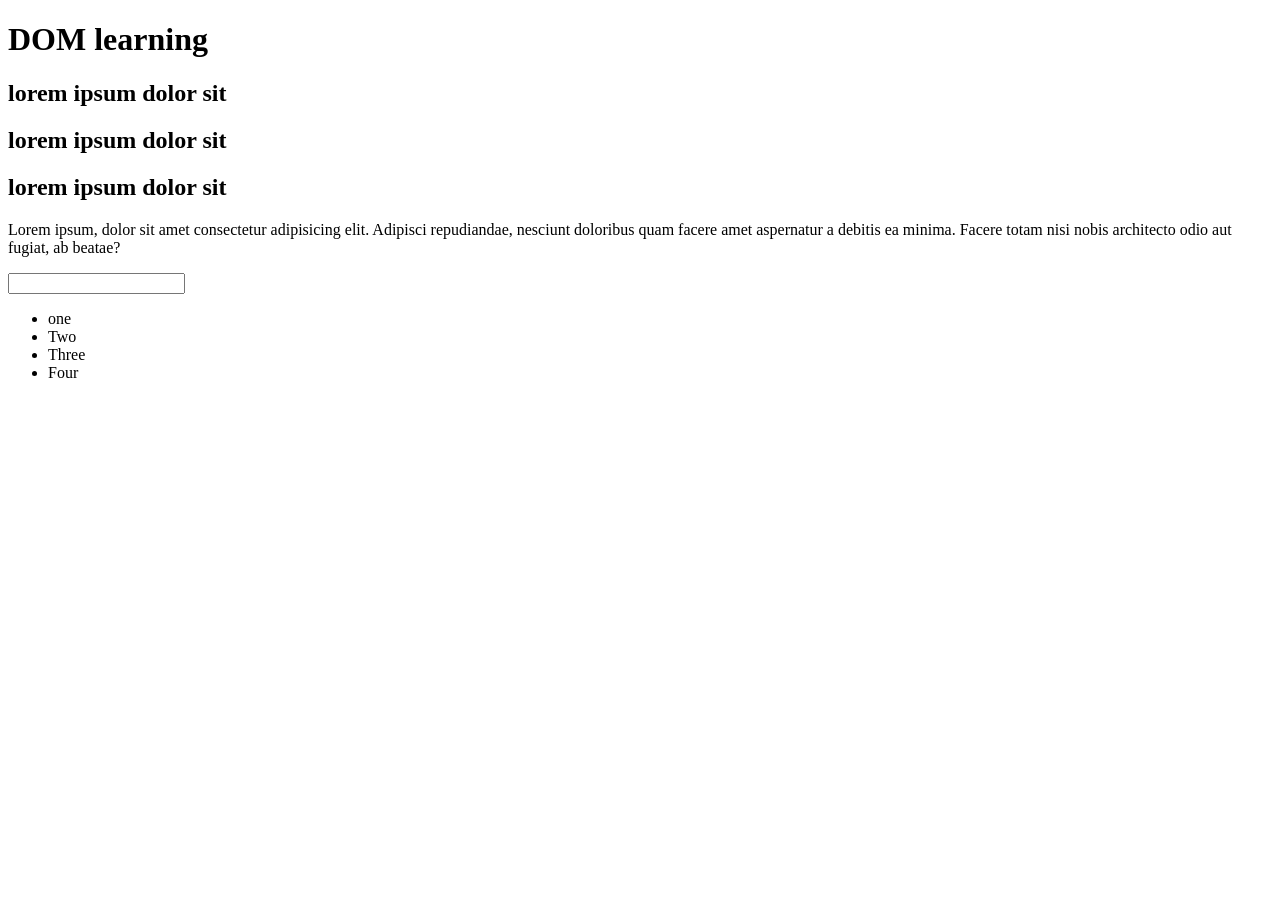
<file: DOM/index.html>
<!DOCTYPE html>
<html lang="en">
<head>
    <meta charset="UTF-8">
    <meta name="viewport" content="width=device-width, initial-scale=1.0">
    <title>DOM learning</title>
</head>
<body>
    <div class="bg-black">
        <h1 id="title" class="heading">DOM learning <spam style="display:none";>  Test Text</spam></h1>
        <h2>lorem ipsum dolor sit</h2>
        <h2>lorem ipsum dolor sit</h2>
        <h2>lorem ipsum dolor sit</h2>
        <p>Lorem ipsum, dolor sit amet consectetur adipisicing elit. Adipisci repudiandae, nesciunt doloribus quam facere amet aspernatur a debitis ea minima. Facere totam nisi nobis architecto odio aut fugiat, ab beatae?</p>
        <input type="password" name="" id="">

        <ul>
            <li class="list-item">one</li>
            <li class="list-item">Two</li>
            <li class="list-item">Three</li>
            <li class="list-item">Four</li>
        </ul>
    </div>
</body>
</html>
</file>
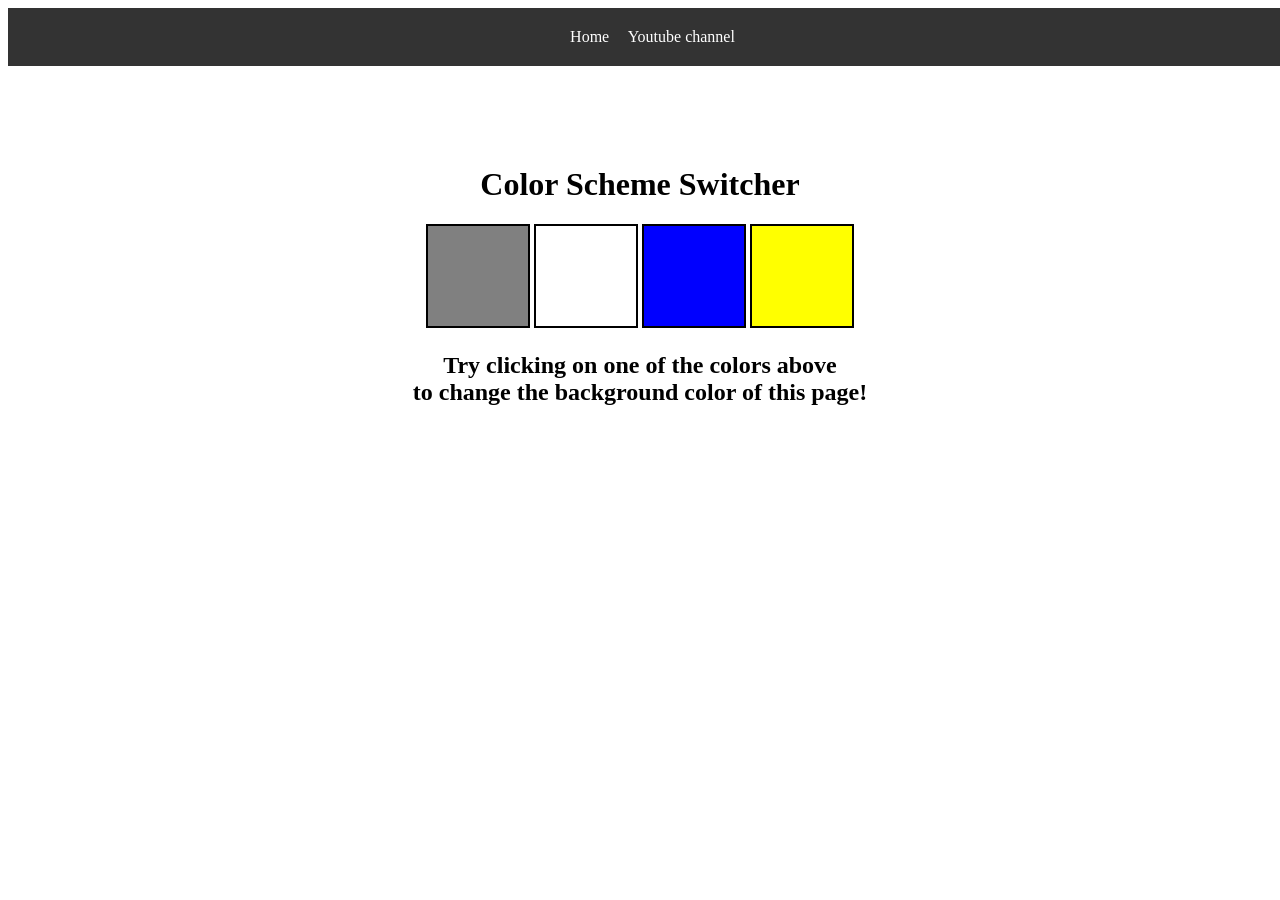
<file: Projext/index.html>
<!DOCTYPE html>
<html lang="en">
  <head>
    <meta charset="UTF-8" />
    <meta name="viewport" content="width=device-width, initial-scale=1.0" />
    <meta http-equiv="X-UA-Compatible" content="ie=edge" />
    <link rel="stylesheet" href="style.css">
    <title>JavaScript Background Color Switcher</title>
  </head>
  <body>
    <nav>
      <a href="/" aria-current="page">Home</a>
      <a target="_blank" href="https://www.youtube.com/@chaiaurcode"
        >Youtube channel</a
      >
    </nav>
    <div class="canvas">
      <!-- <a
        style="
          background-color: #fff;
          padding: 10px 30px;
          border-radius: 8px;
          color: #212121;
          text-decoration: none;
          border: 2px solid #212121;
        "
        href="../index.html"
        >Back to Home Page</a
      > -->
      <h1>Color Scheme Switcher</h1>
      <span class="button" id="grey"></span>
      <span class="button" id="white"></span>
      <span class="button" id="blue"></span>
      <span class="button" id="yellow"></span>
      <h2>
        Try clicking on one of the colors above
        <span>to change the background color of this page!</span>
      </h2>
    </div>
    <script src="1.js"></script>
  </body>
</html>
</file>
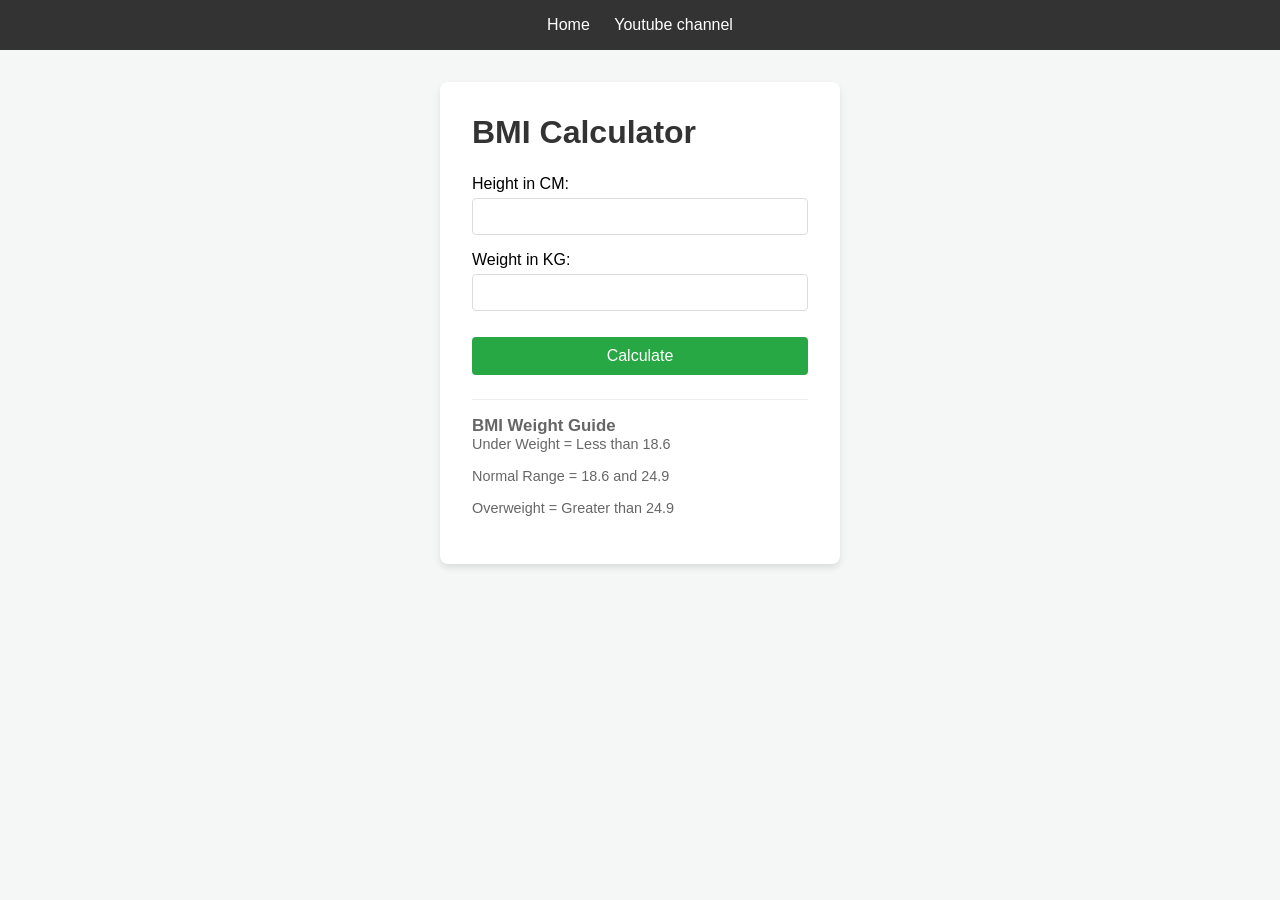
<file: Project/BMICalculator/index.html>
<!DOCTYPE html>
<html lang="en">
  <head>
    <meta charset="UTF-8" />
    <meta name="viewport" content="width=device-width, initial-scale=1.0" />
    <meta http-equiv="X-UA-Compatible" content="ie=edge" />
    <link rel="stylesheet" href="style.css" />
    <title>BMI Calculator</title>
  </head>
  <body>
    <nav>
      <a href="/" aria-current="page">Home</a>
      <a target="_blank" href="https://www.youtube.com/@chaiaurcode"
        >Youtube channel</a
      >
    </nav>
    <div class="container">
      <h1>BMI Calculator</h1>
      <form>
        <p><label>Height in CM: </label><input type="text" id="height" /></p>
        <p><label>Weight in KG: </label><input type="text" id="weight" /></p>
        <button>Calculate</button>
        <div id="results"></div>
        <div id="weight-guide">
          <h3>BMI Weight Guide</h3>
          <p id="under">Under Weight = Less than 18.6</p>
          <p id="normal">Normal Range = 18.6 and 24.9</p>
          <p id="over">Overweight = Greater than 24.9</p>
        </div>
      </form>
    </div>
  </body>
  <script src="1.js"></script>
</html>
</file>
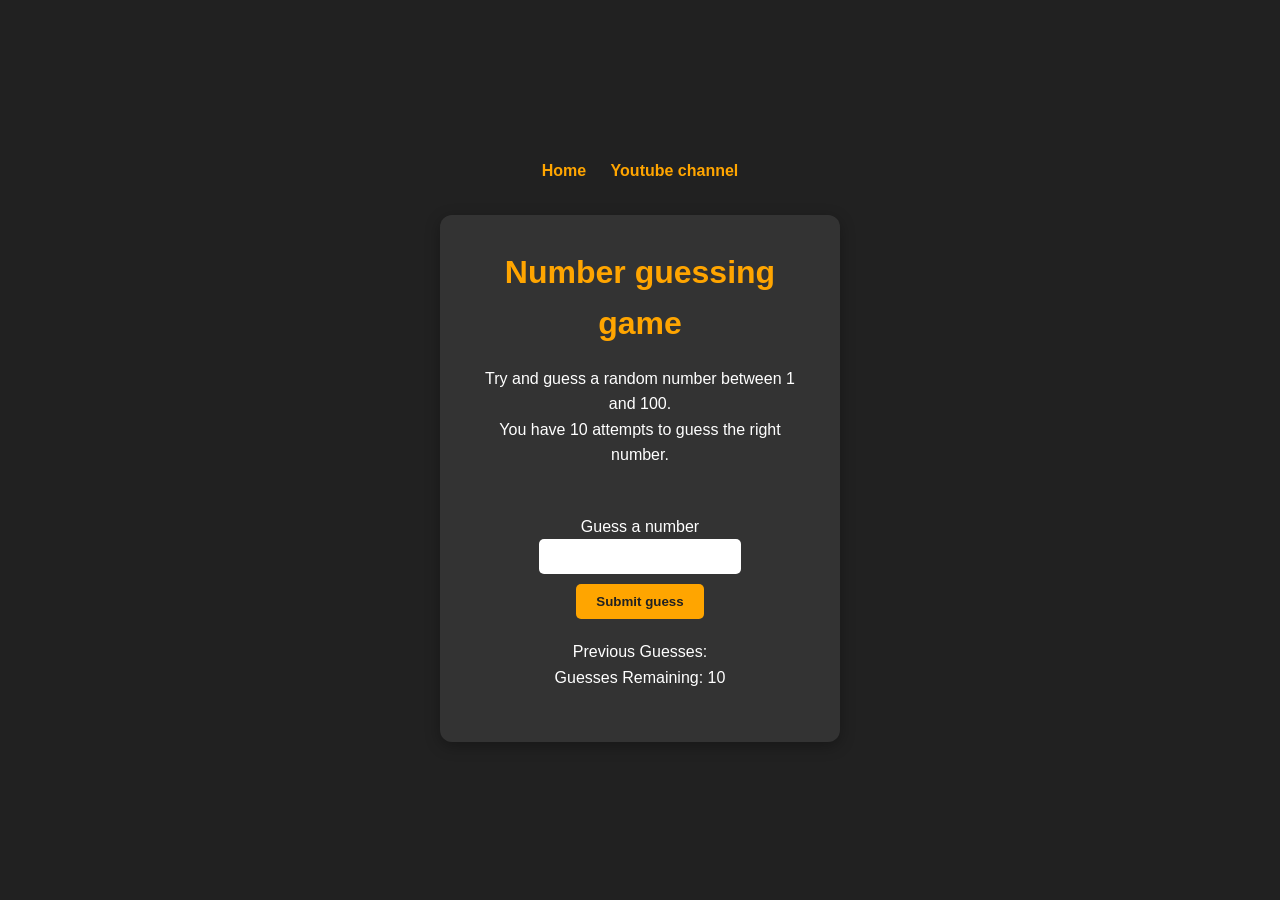
<file: Project/GuessTheNumber/index.html>
<!DOCTYPE html>
<html lang="en">
<head>
    <meta charset="UTF-8">
    <meta name="viewport" content="width=device-width, initial-scale=1.0">
    <meta http-equiv="X-UA-Compatible" content="ie=edge">
    <title>Number Guessing Game</title>
    <link rel="stylesheet" href="style.css">
</head>
<body style="background-color:#212121; color:#fff;">
  <nav>
    <a href="/" aria-current="page">Home</a>
    <a target="_blank" href="https://www.youtube.com/@chaiaurcode"
      >Youtube channel</a
    >
  </nav>
    
    <div id="wrapper">
      <h1>Number guessing game</h1>
    <p>Try and guess a random number between 1 and 100.</p>
    <p>You have 10 attempts to guess the right number.</p>
    </br>
        <form class="form">
            <label2 for="guessField" id="guess">Guess a number</label>
            <input type="text" id="guessField" class="guessField">
            <input type="submit" id="subt" value="Submit guess" class="guessSubmit">
        </form>

        <div class="resultParas">
            <p >Previous Guesses: <span class="guesses"></span></p>
            <p >Guesses Remaining: <span class="lastResult">10</span></p>
            <p class="lowOrHi"></p>
        </div>
    </div>
    <script src="1.js"></script>
</body>
</html>
</file>
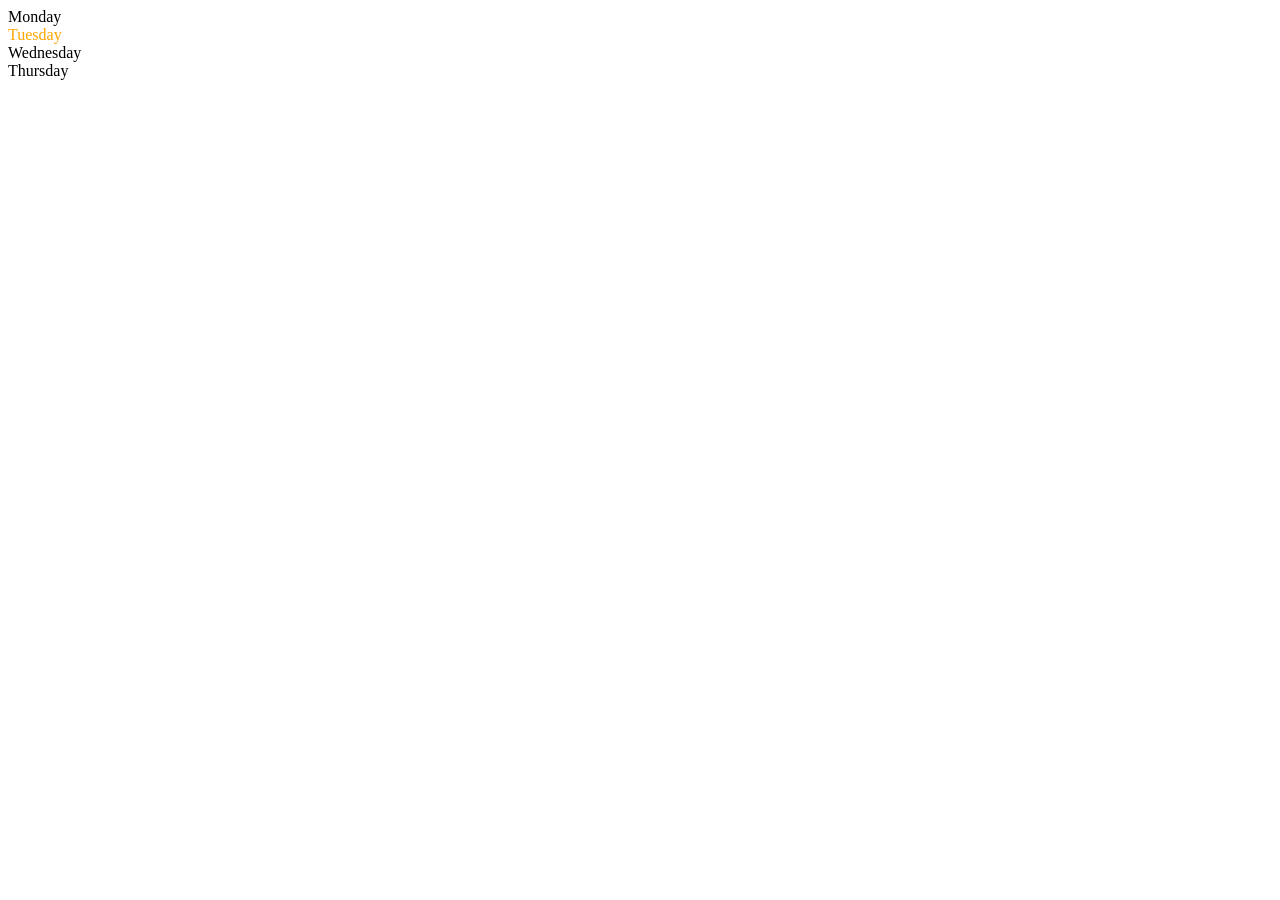
<file: DOM/index1.html>
<!DOCTYPE html>
<html lang="en">
<head>
    <meta charset="UTF-8">
    <meta name="viewport" content="width=device-width, initial-scale=1.0">
    <title>Dom</title>
</head>
<body>
    <div class="parent">
        <div class="day">Monday</div>
        <div class="day">Tuesday</div>
        <div class="day">Wednesday</div>
        <div class="day">Thursday</div>
    </div>
</body>
<script>
    const parent=document.querySelector('.parent');
    console.log(parent);
     console.log(parent.children);
     console.log(parent.children[1].innerHTML);

     for (let i = 0; i < parent.children.length; i++) {
        console.log(parent.children[i].innerHTML);
     }

parent.children[1].style.color="orange"
console.log(parent.firstElementChild);
console.log(parent.lastElementChild);

const dayone=document.querySelector('.day')
console.log(dayone);
console.log(dayone.parentElement);
console.log(dayone.nextElementSibling);

console.log("Nodes", parent.childNodes);


</script>
</html>
</file>
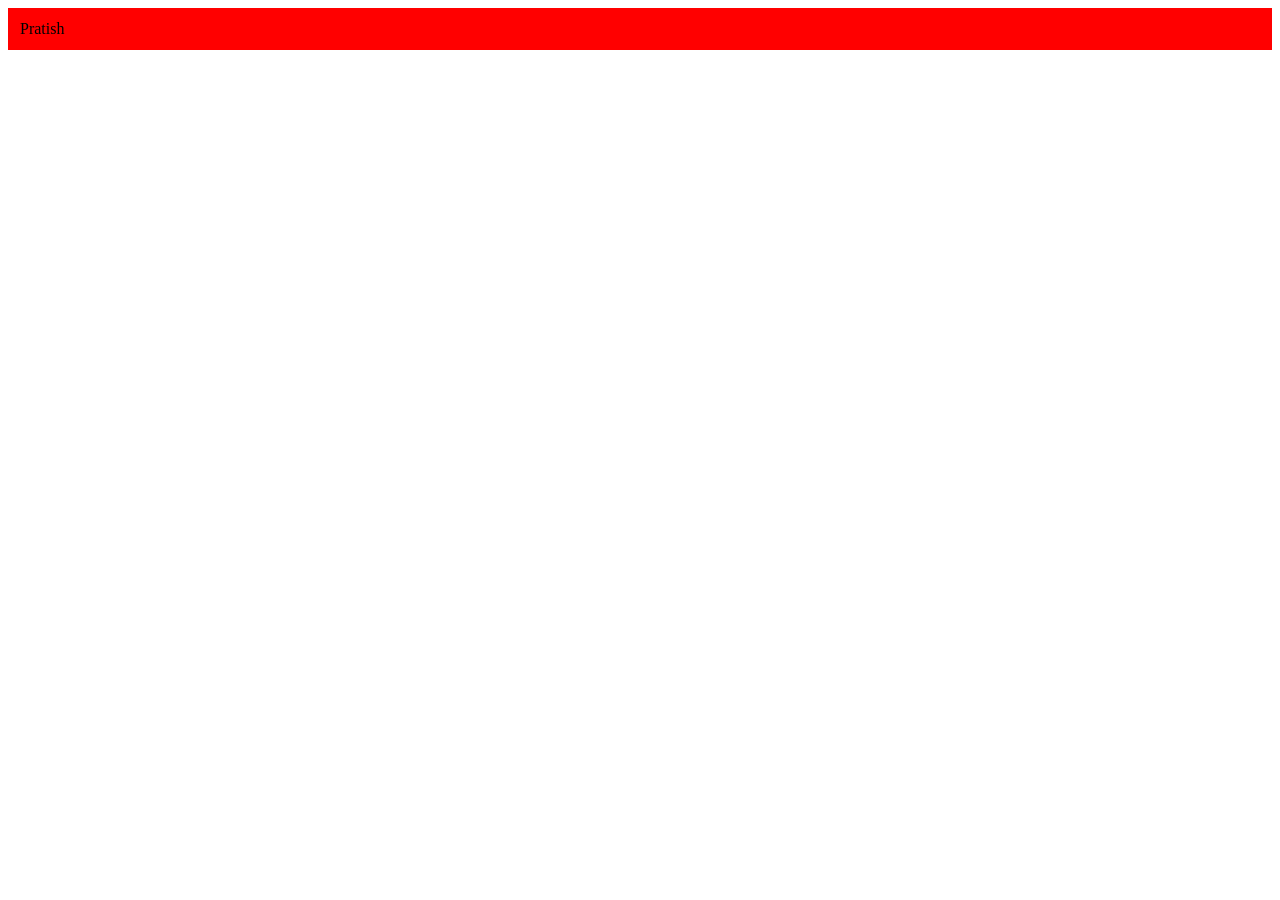
<file: DOM/index2.html>
<!DOCTYPE html>
<html lang="en">
<head>
    <meta charset="UTF-8">
    <meta name="viewport" content="width=device-width, initial-scale=1.0">
    <title>Dom</title>
</head>
<body>
    <script>
        const div=document.createElement('div');
        console.log(div);
        div.className="main"
        div.id=Math.round(Math.random()*10+1)
        div.setAttribute("title","generated title")
        div.style.backgroundColor="red"
        div.style.padding="12px"
        // div.innerText="Pratish"
        const addnode=document.createTextNode("Pratish")
        div.appendChild(addnode);

        document.body.appendChild(div)
    </script>
</body>
</html>
</file>
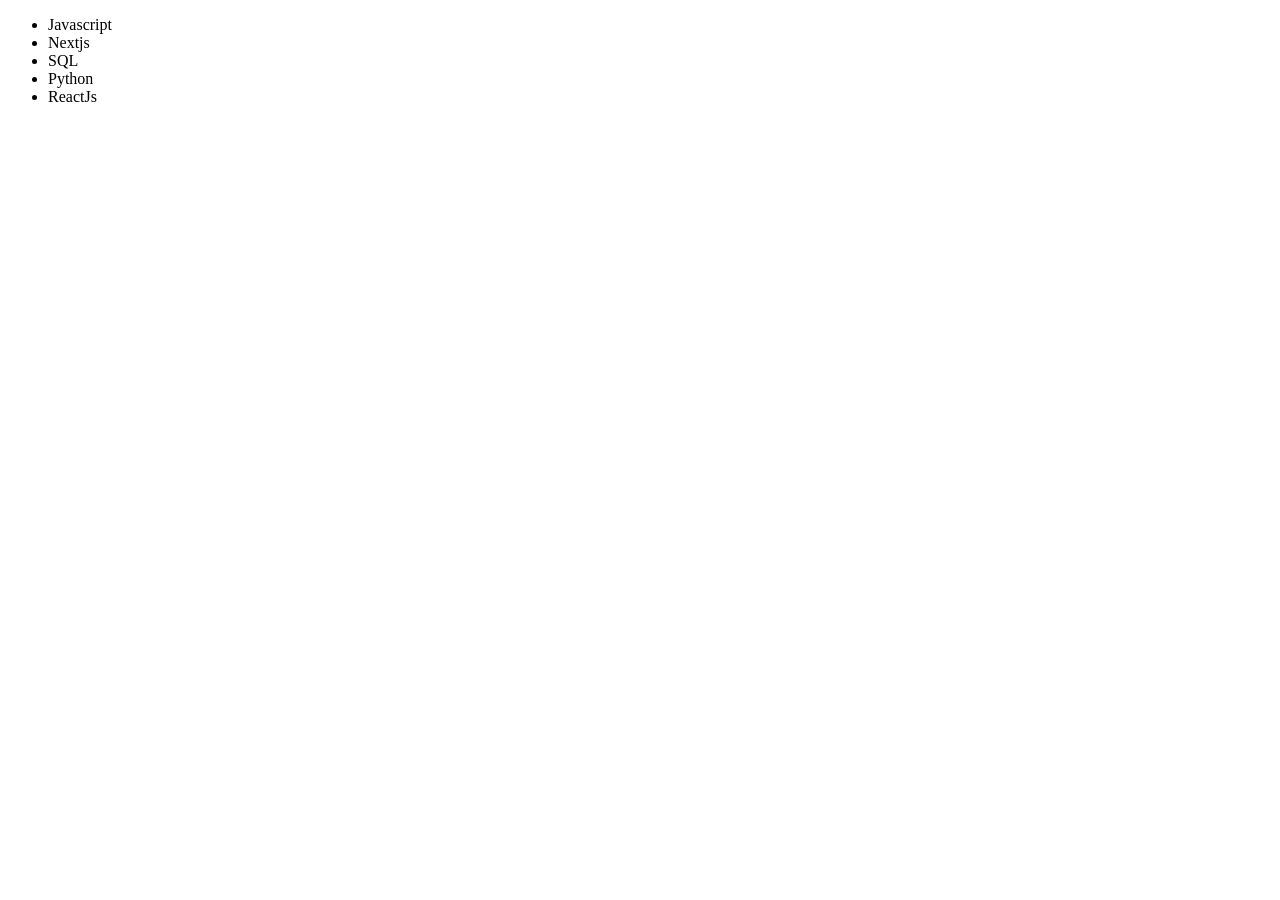
<file: DOM/index3.html>
<!DOCTYPE html>
<html lang="en">
<head>
    <meta charset="UTF-8">
    <meta name="viewport" content="width=device-width, initial-scale=1.0">
    <title>DOM</title>
</head>
<body>
    <ul class="language">
        <li>Javascript</li>
    </ul>
</body>
<script>
    function addlangName(langName){
        const li=document.createElement('li');
        li.innerHTML=`${langName}`
        document.querySelector('.language').appendChild(li)
    }
    addlangName("Java")
    addlangName("SQL")
    addlangName("Python")

    function addOptilanguage(langName){
        const li=document.createElement('li')
        li.appendChild(document.createTextNode(langName))
        document.querySelector('.language').appendChild(li)
    }
    addOptilanguage("ReactJs")

    //Edit
    const secondLang=document.querySelector("li:nth-child(2)")
    // secondLang.innerHTML="NextJs"
    const newLi=document.createElement('li')
    newLi.textContent="Nextjs"
    secondLang.replaceWith(newLi)
</script>
</html>
</file>
<file: Projext/style.css>
html {
  margin: 0;
}

span {
  display: block;
}
.canvas {
  margin: 100px auto 100px;
  width: 80%;
  text-align: center;
}

.button {
  width: 100px;
  height: 100px;
  border: solid black 2px;
  display: inline-block;
}

#grey {
  background: grey;
}

#white {
  background: white;
}
#blue {
  background: blue;
}
#yellow {
  background: yellow;
}

nav {
  width: 100%;
  padding: 20px;
  background: #333;
   text-align: center;
}

nav a {
  color: white;
  margin-right: 15px;
  text-decoration: none;
 
}
</file>
<file: Project/BMICalculator/style.css>
/* Basic Reset */
* {
  box-sizing: border-box;
  margin: 0;
  padding: 0;
}

body {
  font-family: 'Segoe UI', Tahoma, Geneva, Verdana, sans-serif;
  background-color: #f4f7f6;
  display: flex;
  flex-direction: column;
  align-items: center;
  min-height: 100vh;
}

nav {
  width: 100%;
  padding: 1rem;
  background: #333;
  color: white;
  text-align: center;
}

nav a {
  color: white;
  margin: 0 10px;
  text-decoration: none;
}

.container {
  background: white;
  padding: 2rem;
  margin-top: 2rem;
  border-radius: 8px;
  box-shadow: 0 4px 6px rgba(0,0,0,0.1);
  width: 100%;
  max-width: 400px;
}

h1 { margin-bottom: 1.5rem; color: #333; }

form p { margin-bottom: 1rem; }

input {
  width: 100%;
  padding: 10px;
  margin-top: 5px;
  border: 1px solid #ddd;
  border-radius: 4px;
}

button {
  width: 100%;
  padding: 10px;
  background-color: #28a745;
  color: white;
  border: none;
  border-radius: 4px;
  cursor: pointer;
  font-size: 1rem;
  margin-top: 10px;
}

button:hover { background-color: #218838; }

#results {
  margin: 1.5rem 0;
  font-size: 1.5rem;
  font-weight: bold;
  text-align: center;
  color: #007bff;
}

#weight-guide {
  border-top: 1px solid #eee;
  padding-top: 1rem;
  font-size: 0.9rem;
  color: #666;
}
</file>
<file: Project/GuessTheNumber/style.css>
/* Basic Reset */
* {
  box-sizing: border-box;
  margin: 0;
  padding: 0;
}

body {
  font-family: 'Segoe UI', Tahoma, Geneva, Verdana, sans-serif;
  display: flex;
  flex-direction: column;
  align-items: center;
  justify-content: center;
  min-height: 100vh;
  line-height: 1.6;
}

nav {
  margin-bottom: 2rem;
}

nav a {
  color: #ffa500;
  text-decoration: none;
  margin: 0 10px;
  font-weight: bold;
}

#wrapper {
  background-color: #333;
  padding: 2rem;
  border-radius: 12px;
  box-shadow: 0 4px 15px rgba(0, 0, 0, 0.3);
  text-align: center;
  width: 90%;
  max-width: 400px;
}

h1 {
  margin-bottom: 1rem;
  color: #ffa500;
}

.form {
  margin: 20px 0;
}

#guessField {
  padding: 10px;
  width: 60%;
  border-radius: 5px;
  border: none;
  margin-bottom: 10px;
  display: block;
  margin-left: auto;
  margin-right: auto;
}

#subt {
  padding: 10px 20px;
  background-color: #ffa500;
  border: none;
  border-radius: 5px;
  cursor: pointer;
  font-weight: bold;
  color: #212121;
  transition: background 0.3s;
}

#subt:hover {
  background-color: #e69500;
}

.resultParas {
  margin-top: 20px;
}

.lowOrHi {
  margin-top: 10px;
  font-weight: bold;
  color: #ff6b6b;
}

.guesses {
  color: #4facfe;
  font-weight: bold;
}
</file>
